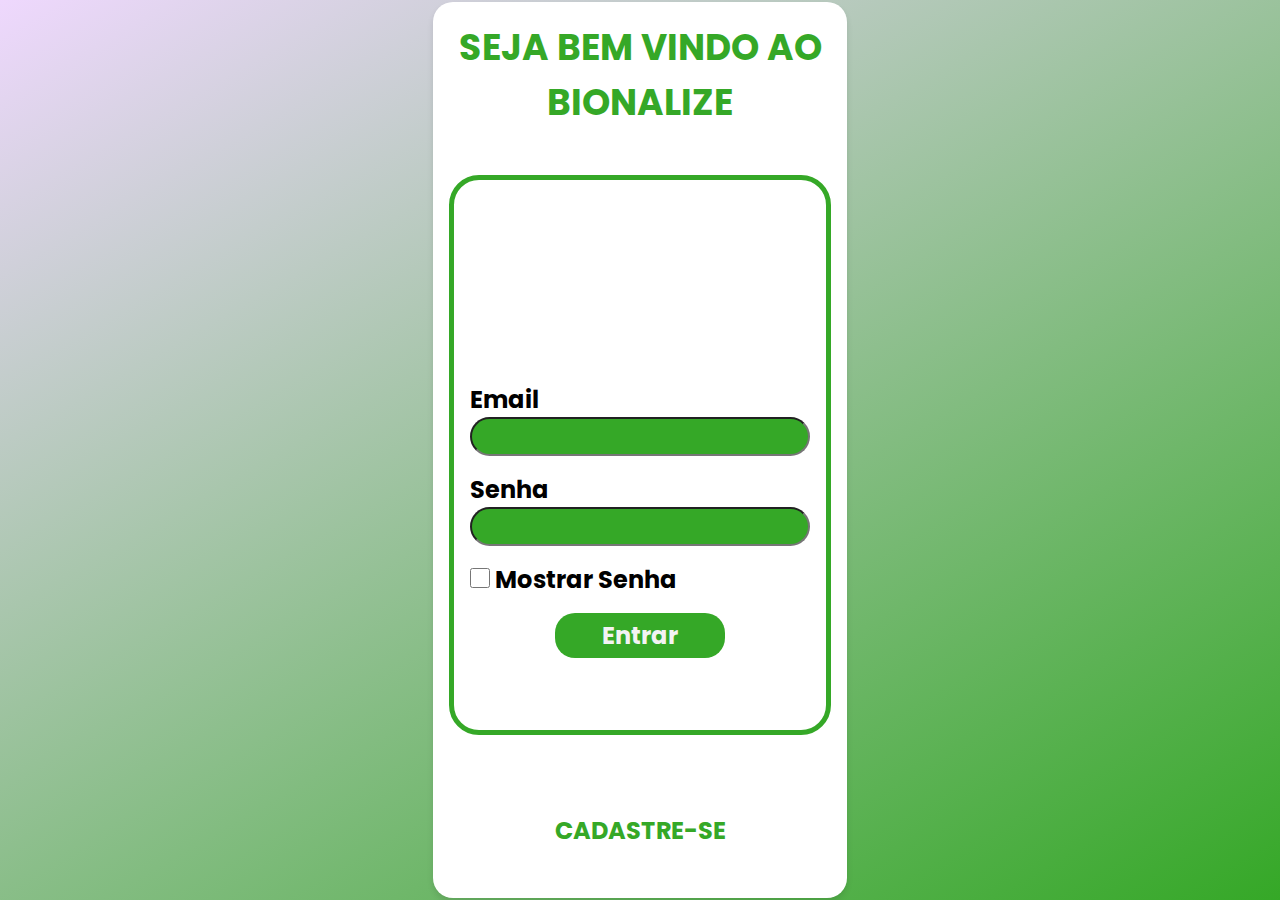
<file: index.html>
<!DOCTYPE html>
<html lang="pt-br">
  <head>
    <meta charset="UTF-8" />
    <meta
      name="viewport"
      content="width=device-width, initial-scale=1.0, maximum-scale=1.0, user-scalable=no"
    />

    <link rel="preconnect" href="https://fonts.googleapis.com" />
    <link rel="preconnect" href="https://fonts.gstatic.com" crossorigin />
    <link
      href="https://fonts.googleapis.com/css2?family=Lora:ital,wght@0,400..700;1,400..700&family=Montserrat:ital,wght@0,100..900;1,100..900&family=Playfair+Display:ital,wght@0,400..900;1,400..900&family=Poppins:ital,wght@0,100;0,200;0,300;0,400;0,500;0,600;0,700;0,800;0,900;1,100;1,200;1,300;1,400;1,500;1,600;1,700;1,800;1,900&display=swap"
      rel="stylesheet"
    />
    <link
      rel="stylesheet"
      href="https://cdnjs.cloudflare.com/ajax/libs/font-awesome/6.6.0/css/all.min.css"
      integrity="sha512-Kc323vGBEqzTmouAECnVceyQqyqdsSiqLQISBL29aUW4U/M7pSPA/gEUZQqv1cwx4OnYxTxve5UMg5GT6L4JJg=="
      crossorigin="anonymous"
      referrerpolicy="no-referrer"
    />
    <link rel="stylesheet" href="./css/style.css" />
    <script src="./javascript/script.js" defer></script>
    <title>Bionalize</title>
  </head>
  <body class="bg">
    <main id="app-container">
      <header class="header_principal">
        <h1 class="title">SEJA BEM VINDO AO BIONALIZE</h1>
      </header>

      <section class="content_principal">
        <div class="login">
          <div class="perfil"><i class="fa fa-user-circle fa-5x"></i></div>
          <div class="forms">
            <div class="input">
              <label for="email" class="title-input">Email</label>
              <div class="input-container">
                <i class="fa fa-envelope icones"></i>
                <input type="email" name="email" class="input-login" id="email" />
              </div>
            </div>
            <div class="input">
              <label for="senha" class="title-input">Senha</label>
              <div class="input-container">
                <i class="fa fa-lock icones"></i>
                <input type="password" name="senha" class="input-login senha" id="senha" />
              </div>
            </div>
            <div class="input">
              <input class="input-caixa caixinha" type="checkbox" id="show-password" />
              <label for="show-password" class="title-input">Mostrar Senha</label>
            </div>
            <button class="btn_login" type="submit">Entrar</button>
          </div>
        </div>
      </section>

      <footer class="footer_principal">
        <a href="./pages/cadastro.html" class="footer-a">CADASTRE-SE</a>
      </footer>
    </main>
  </body>
</html>
</file>
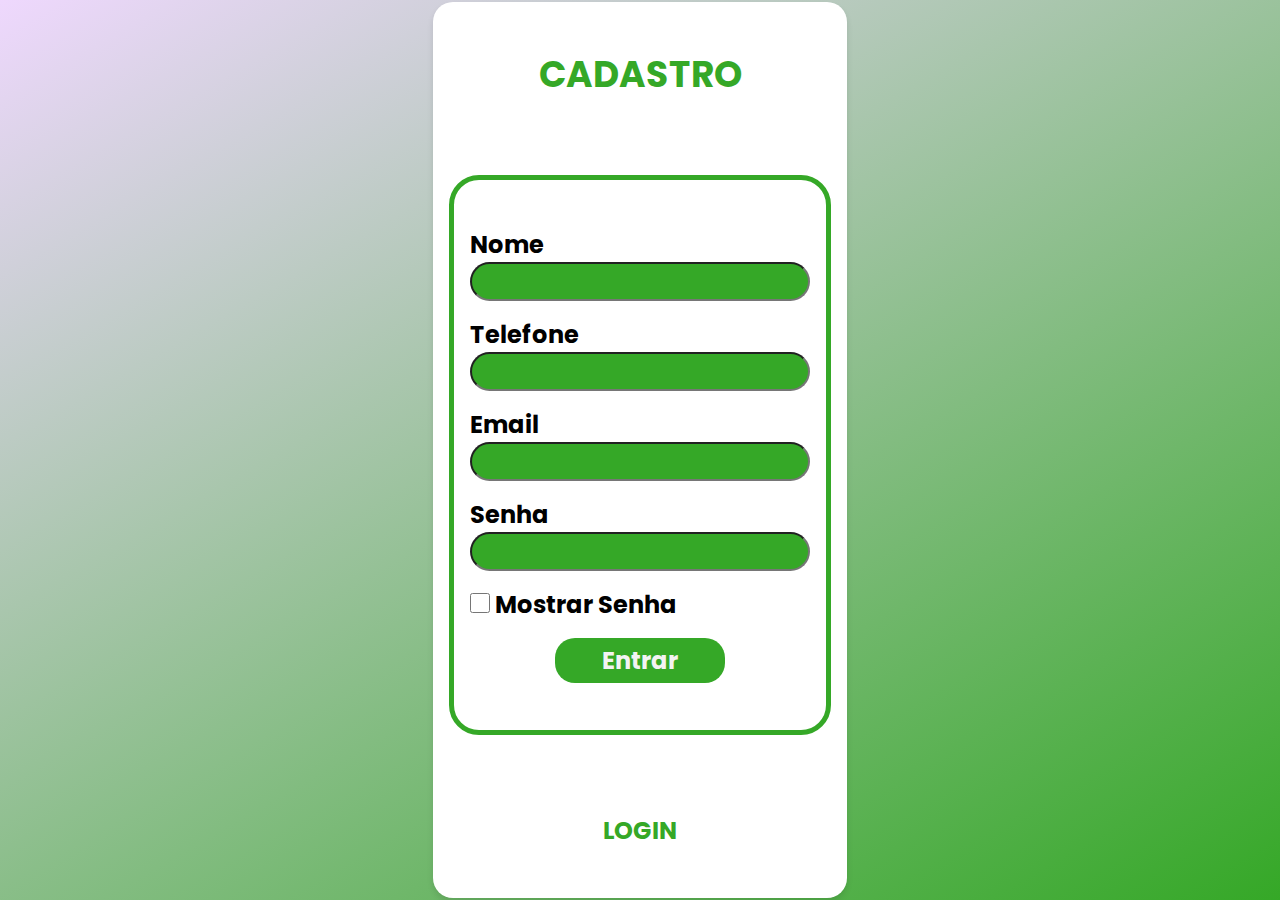
<file: pages/cadastro.html>
<!DOCTYPE html>
<html lang="pt-br">
  <head>
    <meta charset="UTF-8" />
    <meta
      name="viewport"
      content="width=device-width, initial-scale=1.0, maximum-scale=1.0, user-scalable=no"
    />

    <link rel="preconnect" href="https://fonts.googleapis.com" />
    <link rel="preconnect" href="https://fonts.gstatic.com" crossorigin />
    <link
      href="https://fonts.googleapis.com/css2?family=Lora:ital,wght@0,400..700;1,400..700&family=Montserrat:ital,wght@0,100..900;1,100..900&family=Playfair+Display:ital,wght@0,400..900;1,400..900&family=Poppins:ital,wght@0,100;0,200;0,300;0,400;0,500;0,600;0,700;0,800;0,900;1,100;1,200;1,300;1,400;1,500;1,600;1,700;1,800;1,900&display=swap"
      rel="stylesheet"
    />
    <link
      rel="stylesheet"
      href="https://cdnjs.cloudflare.com/ajax/libs/font-awesome/6.6.0/css/all.min.css"
      integrity="sha512-Kc323vGBEqzTmouAECnVceyQqyqdsSiqLQISBL29aUW4U/M7pSPA/gEUZQqv1cwx4OnYxTxve5UMg5GT6L4JJg=="
      crossorigin="anonymous"
      referrerpolicy="no-referrer"
    />
    <link rel="stylesheet" href="../css/style.css" />

    <title>Bionalize</title>
  </head>
  <body class="bg">
    <main id="app-container">
      <header class="header_principal">
        <h1 class="title">CADASTRO</h1>
      </header>

      <section class="content_principal">
        <div class="login">
          <div class="forms">
            <div class="input">
                <label for="nome" class="title-input">Nome</label>
                <div class="input-container">
                  <i class="fa fa-user icones"></i>
                  <input type="text" name="nome" class="input-login" id="nome" />
                </div>
              </div>
              <div class="input">
                <label for="telefone" class="title-input">Telefone</label>
                <div class="input-container">
                  <i class="fa fa-phone icones"></i>
                  <input type="tel" name="telefone" class="input-login" id="telefone" />
                </div>
              </div>
            <div class="input">
              <label for="email" class="title-input">Email</label>
              <div class="input-container">
                <i class="fa fa-envelope icones"></i>
                <input type="email" name="email" class="input-login" id="email" />
              </div>
            </div>
            <div class="input">
              <label for="senha" class="title-input">Senha</label>
              <div class="input-container">
                <i class="fa fa-lock icones"></i>
                <input type="password" name="senha" class="input-login senhaa" id="senha" />
              </div>
            </div>
            <div class="input">
              <input class="input-caixa caixinhaa" type="checkbox" id="show-password" />
              <label for="show-password" class="title-input">Mostrar Senha</label>
            </div>
            <button class="btn_login" type="submit">Entrar</button>
          </div>
        </div>
      </section>

      <footer class="footer_principal">
        <a href="../index.html" class="footer-a">LOGIN</a>
      </footer>
      <script>
        const btn_caixa2 = document.querySelector('.caixinhaa');
        const password2 = document.querySelector('.senhaa');

        btn_caixa2.addEventListener('change', function() {
            if (btn_caixa2.checked) {
                password2.type = 'text';
            } else {
                password2.type = 'password';
            }
        });
        const btn_login = document.querySelector('.btn_login');

btn_login.addEventListener('click', function() {
    window.location.href = 'home.html';
});

    </script>
    </main>
  </body>
</html>
</file>
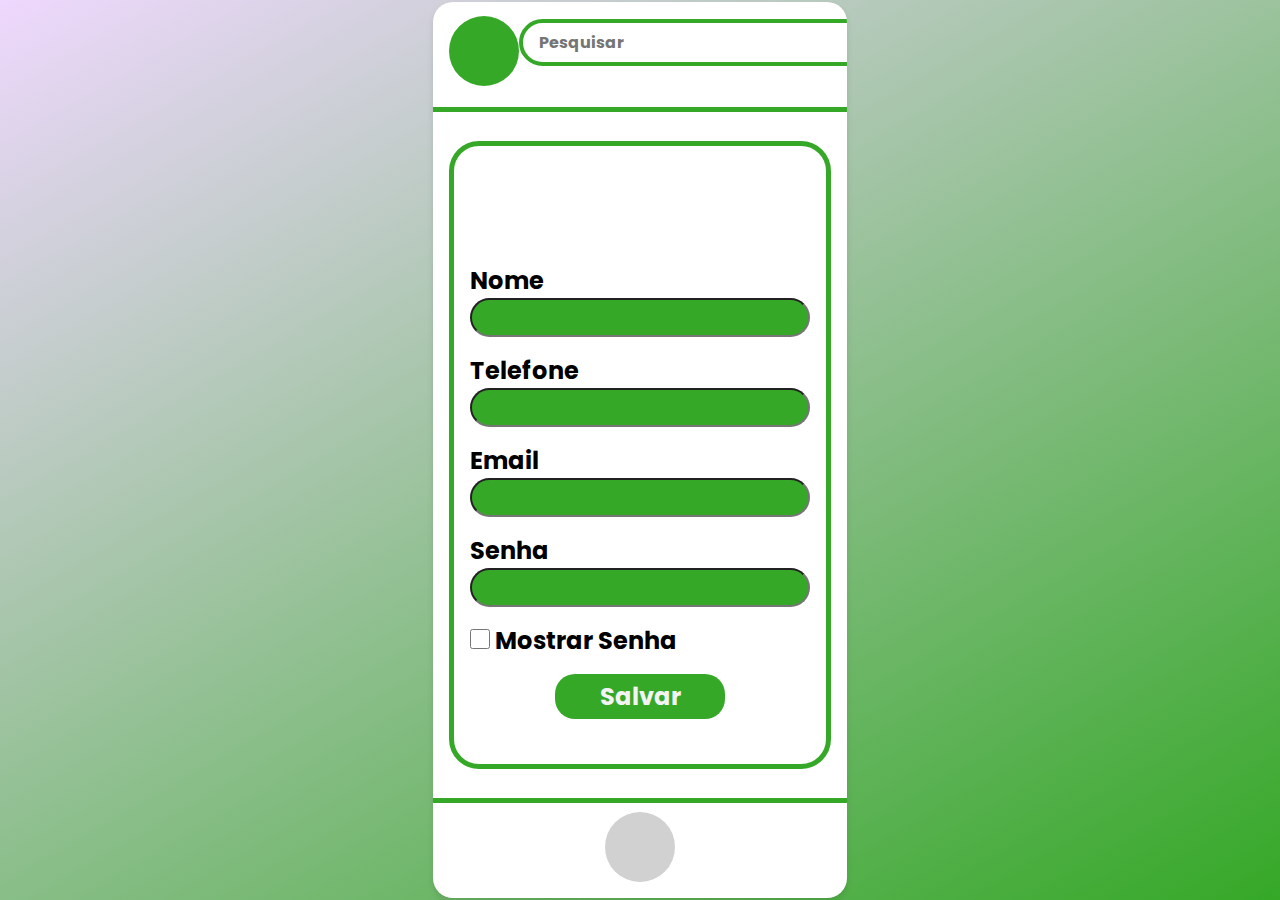
<file: pages/conta.html>
<!DOCTYPE html>
<html lang="pt-br">
  <head>
    <meta charset="UTF-8" />
    <meta
      name="viewport"
      content="width=device-width, initial-scale=1.0, maximum-scale=1.0, user-scalable=no"
    />

    <link rel="preconnect" href="https://fonts.googleapis.com" />
    <link rel="preconnect" href="https://fonts.gstatic.com" crossorigin />
    <link
      href="https://fonts.googleapis.com/css2?family=Lora:ital,wght@0,400..700;1,400..700&family=Montserrat:ital,wght@0,100..900;1,100..900&family=Playfair+Display:ital,wght@0,400..900;1,400..900&family=Poppins:ital,wght@0,100;0,200;0,300;0,400;0,500;0,600;0,700;0,800;0,900;1,100;1,200;1,300;1,400;1,500;1,600;1,700;1,800;1,900&display=swap"
      rel="stylesheet"
    />
    <link
      rel="stylesheet"
      href="https://cdnjs.cloudflare.com/ajax/libs/font-awesome/6.6.0/css/all.min.css"
      integrity="sha512-Kc323vGBEqzTmouAECnVceyQqyqdsSiqLQISBL29aUW4U/M7pSPA/gEUZQqv1cwx4OnYxTxve5UMg5GT6L4JJg=="
      crossorigin="anonymous"
      referrerpolicy="no-referrer"
    />
    <link rel="stylesheet" href="../css/style.css" />
    <link rel="stylesheet" href="../css/conta.css" />
    <script src="../javascript/script.js" defer></script>
    <title>Bionalize</title>
  </head>
  <body class="bg">
    <main id="app-container">
      <header class="header">
        <a class="link_navbar" href="./home.html"><button class="btn_navbar home"><i class="fa-solid fa-house"></i></button></a>
        <div class="pesquisa_content">
          <input type="text" class="pesquisa" placeholder="Pesquisar" />
          <button class="btn_pesquisa"><i class="fa-solid fa-search icon"></i></button>
        </div>
      </header>



      <section class="content_principal">
        <div class="login">
            <div class="perfil"><i class="fa fa-user-circle fa-5x"></i></div>
          <div class="forms">
            <div class="input">
                <label for="nome" class="title-input">Nome</label>
                <div class="input-container">
                  <i class="fa fa-user icones"></i>
                  <input type="text" name="nome" class="input-login" id="nome" />
                </div>
              </div>
              <div class="input">
                <label for="telefone" class="title-input">Telefone</label>
                <div class="input-container">
                  <i class="fa fa-phone icones"></i>
                  <input type="tel" name="telefone" class="input-login" id="telefone" />
                </div>
              </div>
            <div class="input">
              <label for="email" class="title-input">Email</label>
              <div class="input-container">
                <i class="fa fa-envelope icones"></i>
                <input type="email" name="email" class="input-login" id="email" />
              </div>
            </div>
            <div class="input">
              <label for="senha" class="title-input">Senha</label>
              <div class="input-container">
                <i class="fa fa-lock icones"></i>
                <input type="password" name="senha" class="input-login senhaa" id="senha" />
              </div>
            </div>
            <div class="input">
              <input class="input-caixa caixinhaa" type="checkbox" id="show-password" />
              <label for="show-password" class="title-input">Mostrar Senha</label>
            </div>
            <button class="btn_login" type="submit">Salvar</button>
          </div>
        </div>
      </section>
      <script>
        const btn_caixa2 = document.querySelector('.caixinhaa');
        const password2 = document.querySelector('.senhaa');

        btn_caixa2.addEventListener('change', function() {
            if (btn_caixa2.checked) {
                password2.type = 'text';
            } else {
                password2.type = 'password';
            }
        });
        const btn_login = document.querySelector('.btn_login');

btn_login.addEventListener('click', function() {
    window.location.href = 'home.html';
});

    </script>

      <footer class="footer">
        <a class="link_navbar" href="./home.html"><button class="btn_navbar ativo contaa"><i class="fa fa-user-circle"></i></button></a>
      </footer>
    </main>
  </body>
</html>
</file>
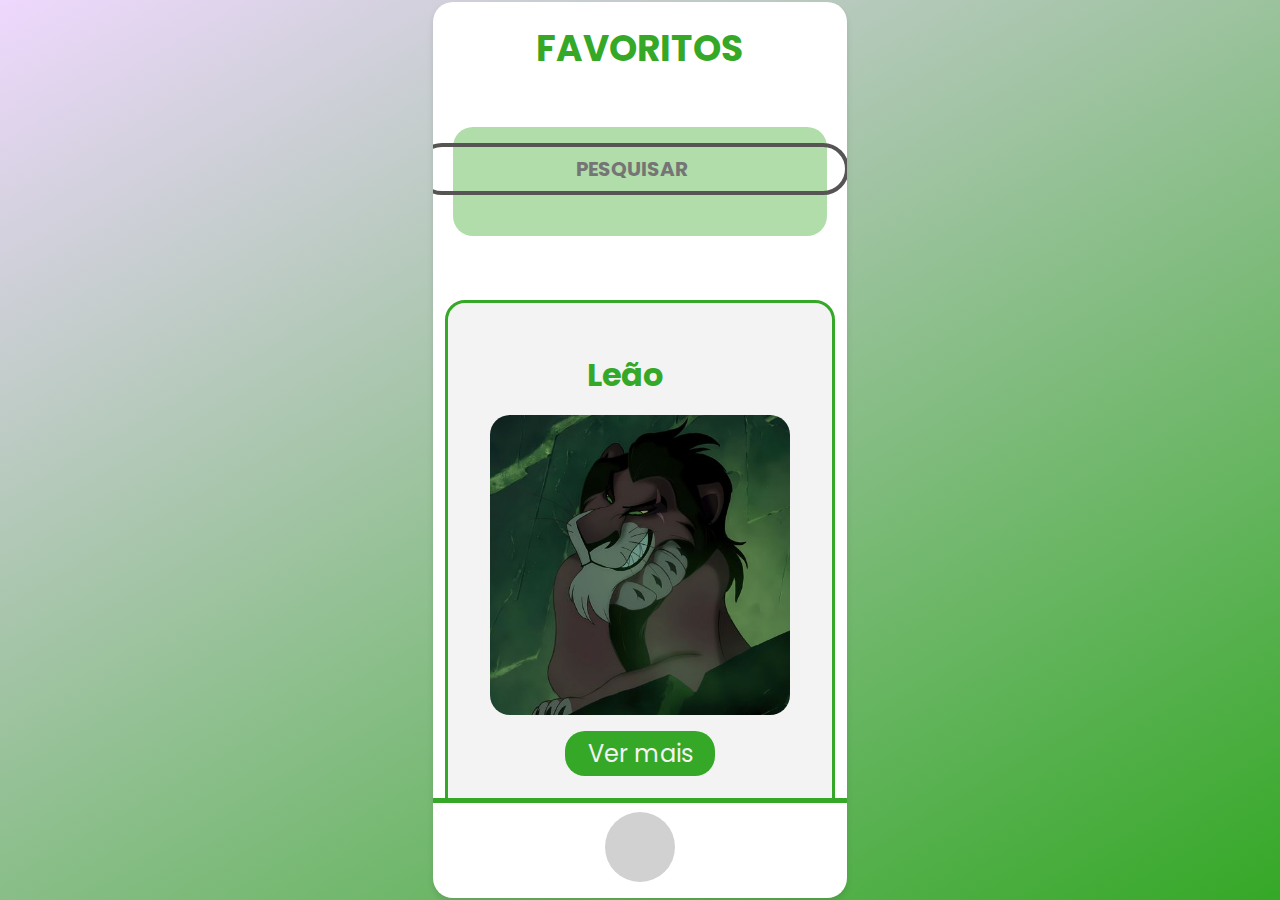
<file: pages/favoritos.html>
<!DOCTYPE html>
<html lang="pt-br">
  <head>
    <meta charset="UTF-8" />
    <meta
      name="viewport"
      content="width=device-width, initial-scale=1.0, maximum-scale=1.0, user-scalable=no"
    />

    <link rel="preconnect" href="https://fonts.googleapis.com" />
    <link rel="preconnect" href="https://fonts.gstatic.com" crossorigin />
    <link
      href="https://fonts.googleapis.com/css2?family=Lora:ital,wght@0,400..700;1,400..700&family=Montserrat:ital,wght@0,100..900;1,100..900&family=Playfair+Display:ital,wght@0,400..900;1,400..900&family=Poppins:ital,wght@0,100;0,200;0,300;0,400;0,500;0,600;0,700;0,800;0,900;1,100;1,200;1,300;1,400;1,500;1,600;1,700;1,800;1,900&display=swap"
      rel="stylesheet"
    />
    <link
      rel="stylesheet"
      href="https://cdnjs.cloudflare.com/ajax/libs/font-awesome/6.6.0/css/all.min.css"
      integrity="sha512-Kc323vGBEqzTmouAECnVceyQqyqdsSiqLQISBL29aUW4U/M7pSPA/gEUZQqv1cwx4OnYxTxve5UMg5GT6L4JJg=="
      crossorigin="anonymous"
      referrerpolicy="no-referrer"
    />
    <link rel="stylesheet" href="../css/style.css" />
    <link rel="stylesheet" href="../css/home.css" />
    <link rel="stylesheet" href="../css/animais.css" />
    <link rel="stylesheet" href="../css/conta.css" />
    <script src="../javascript/script.js" defer></script>
    <script src="../javascript/fav.js" defer></script>
    <title>Bionalize</title>
  </head>
  <body class="bg">
    <main id="app-container">
        <header class="header_principal">
          <h1 class="title">FAVORITOS</h1>
        </header>


      </aside>

      <section class="content">
        <div class="container">
          <div class="publicacoes">
            <div class="first first_animais">
              <div class="input_publicacao">
                <input type="text" class="input animais_pesquisa" placeholder="Pesquisar">
                <button class="btn_publicar btn_animais"><i class="fa-solid fa-search"></i></button>
              </div>
              <div class="icone2">
                <button class="btn_fil"><i class="fa-solid fa-filter"></i></button>
              </div>
            </div>
          </div>

          </div>
      </section>

      <footer class="footer">
        <a class="link_navbar" href="./home.html"><button class="btn_navbar ativo contaa"><i class="fa-solid fa-heart"></i></button></a>
      </footer>
    </main>
  </body>
</html>
</file>
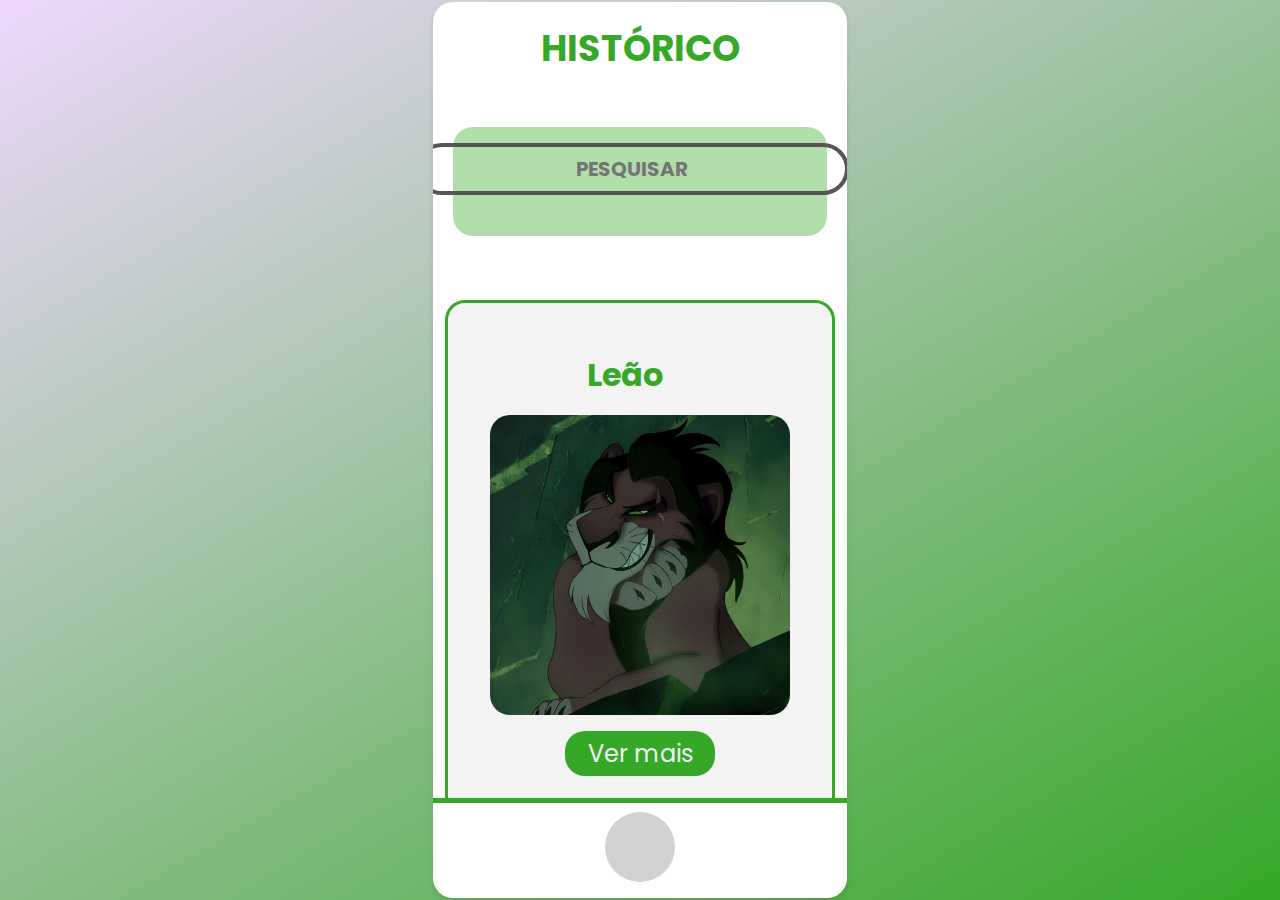
<file: pages/historico.html>
<!DOCTYPE html>
<html lang="pt-br">
  <head>
    <meta charset="UTF-8" />
    <meta
      name="viewport"
      content="width=device-width, initial-scale=1.0, maximum-scale=1.0, user-scalable=no"
    />

    <link rel="preconnect" href="https://fonts.googleapis.com" />
    <link rel="preconnect" href="https://fonts.gstatic.com" crossorigin />
    <link
      href="https://fonts.googleapis.com/css2?family=Lora:ital,wght@0,400..700;1,400..700&family=Montserrat:ital,wght@0,100..900;1,100..900&family=Playfair+Display:ital,wght@0,400..900;1,400..900&family=Poppins:ital,wght@0,100;0,200;0,300;0,400;0,500;0,600;0,700;0,800;0,900;1,100;1,200;1,300;1,400;1,500;1,600;1,700;1,800;1,900&display=swap"
      rel="stylesheet"
    />
    <link
      rel="stylesheet"
      href="https://cdnjs.cloudflare.com/ajax/libs/font-awesome/6.6.0/css/all.min.css"
      integrity="sha512-Kc323vGBEqzTmouAECnVceyQqyqdsSiqLQISBL29aUW4U/M7pSPA/gEUZQqv1cwx4OnYxTxve5UMg5GT6L4JJg=="
      crossorigin="anonymous"
      referrerpolicy="no-referrer"
    />
    <link rel="stylesheet" href="../css/style.css" />
    <link rel="stylesheet" href="../css/home.css" />
    <link rel="stylesheet" href="../css/animais.css" />
    <link rel="stylesheet" href="../css/conta.css" />
    <script src="../javascript/script.js" defer></script>
    <script src="../javascript/hist.js" defer></script>
    <title>Bionalize</title>
  </head>
  <body class="bg">
    <main id="app-container">
            <header class="header_principal">
              <h1 class="title">HISTÓRICO</h1>
            </header>

      <section class="content">
        <div class="container">
          <div class="publicacoes">
            <div class="first first_animais">
              <div class="input_publicacao">
                <input type="text" class="input animais_pesquisa" placeholder="Pesquisar">
                <button class="btn_publicar btn_animais"><i class="fa-solid fa-search"></i></button>
              </div>
              <div class="icone2">
                <button class="btn_fil"><i class="fa-solid fa-filter"></i></button>
              </div>
            </div>
          </div>
          </div>
      </section>
      <footer class="footer">
        <a class="link_navbar" href="./home.html"><button class="btn_navbar ativo contaa"><i class="fa-solid fa-clock"></i></button></a>
      </footer>
    </main>
  </body>
</html>
</file>
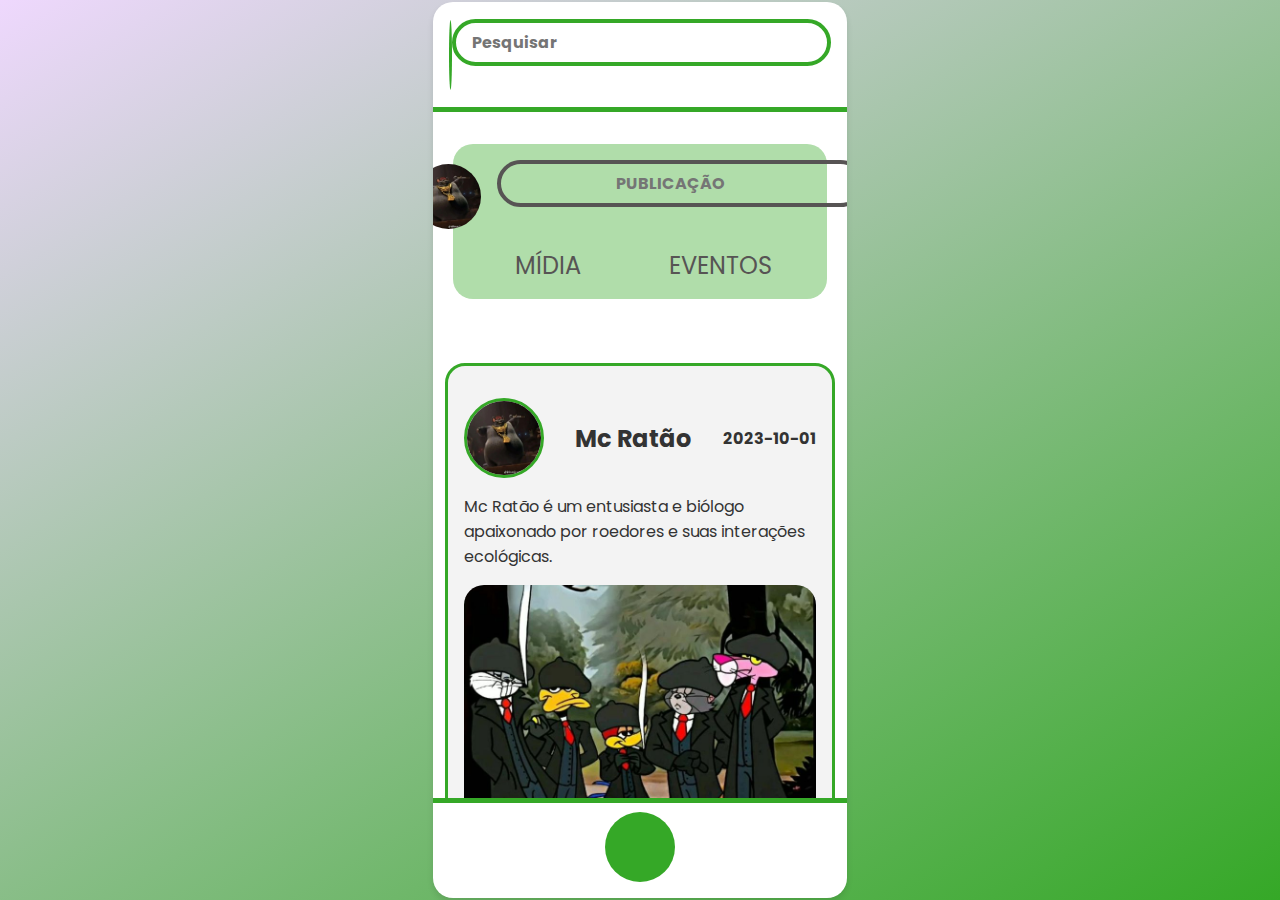
<file: pages/home.html>
<!DOCTYPE html>
<html lang="pt-br">
  <head>
    <meta charset="UTF-8" />
    <meta
      name="viewport"
      content="width=device-width, initial-scale=1.0, maximum-scale=1.0, user-scalable=no"
    />

    <link rel="preconnect" href="https://fonts.googleapis.com" />
    <link rel="preconnect" href="https://fonts.gstatic.com" crossorigin />
    <link
      href="https://fonts.googleapis.com/css2?family=Lora:ital,wght@0,400..700;1,400..700&family=Montserrat:ital,wght@0,100..900;1,100..900&family=Playfair+Display:ital,wght@0,400..900;1,400..900&family=Poppins:ital,wght@0,100;0,200;0,300;0,400;0,500;0,600;0,700;0,800;0,900;1,100;1,200;1,300;1,400;1,500;1,600;1,700;1,800;1,900&display=swap"
      rel="stylesheet"
    />
    <link
      rel="stylesheet"
      href="https://cdnjs.cloudflare.com/ajax/libs/font-awesome/6.6.0/css/all.min.css"
      integrity="sha512-Kc323vGBEqzTmouAECnVceyQqyqdsSiqLQISBL29aUW4U/M7pSPA/gEUZQqv1cwx4OnYxTxve5UMg5GT6L4JJg=="
      crossorigin="anonymous"
      referrerpolicy="no-referrer"
    />
    <link rel="stylesheet" href="../css/style.css" />
    <link rel="stylesheet" href="../css/home.css" />
    <script src="../javascript/script.js" defer></script>
    <script src="../javascript/home.js" defer></script>
    <title>Bionalize</title>
  </head>
  <body class="bg">
    <main id="app-container">
      <header class="header">
        <button class="btn_navbar recolhe home"><i class="fa-solid fa-bars"></i></button>
        <div class="pesquisa_content">
          <input type="text" class="pesquisa" placeholder="Pesquisar" />
          <button class="btn_pesquisa"><i class="fa-solid fa-search icon"></i></button>
        </div>
      </header>

      <aside class="menu">
        <div class="recolher">
          <button class="btn_recolher recolhe"><i class="fa-solid fa-bars"></i></button>
        </div>
        <nav class="nav">
          <a class="link_navbar" href="./conta.html"><button class="btn_navbar"><i class="fa-solid fa-user"></i> Perfil</button></a>
          <a class="link_navbar" href="./historico.html"><button class="btn_navbar"><i class="fa-solid fa-clock"></i> Histórico</button></a>
          <a class="link_navbar" href="./favoritos.html"><button class="btn_navbar"><i class="fa-solid fa-heart"></i> Favoritos</button></a>
          <a class="link_navbar" href="../index.html"><button class="btn_navbar"><i class="fa-solid fa-person-running"></i> Sair</button></a>
        </nav>
      </aside>

      <section class="content">
        <div class="container">

          <div class="publicacoes">
            
            <div class="first">
              <img class="publicacao-img" src="../pictures/mister.jpg" alt="hamster">
              <div class="input_publicacao">
                <input type="text" class="input" placeholder="Publicação">
                <button class="btn_publicar"><i class="fa-solid fa-paper-plane"></i></button>
              </div>
            </div>

            <div class="second">
            <button class="btn_second"><i class="fa-solid fa-photo-video"></i><p>Mídia</p></button>
            <button class="btn_second"><i class="fa-solid fa-calendar"></i><p>Eventos</p></button>
            </div>
             
          </div>
          
        </div>
      </section>

      <footer class="footer">
        <a class="link_navbar" href="./animais.html"><button class="btn_navbar"><i class="fa-solid fa-paw"></i></button></a>
        <a class="link_navbar" href="./home.html"><button class="btn_navbar home"><i class="fa-solid fa-house"></i></button></a>
        <a class="link_navbar" href="./scaner.html"><button class="btn_navbar"><i class="fa-solid fa-camera"></i></button></a>
      </footer>
    </main>
  </body>
</html>
</file>
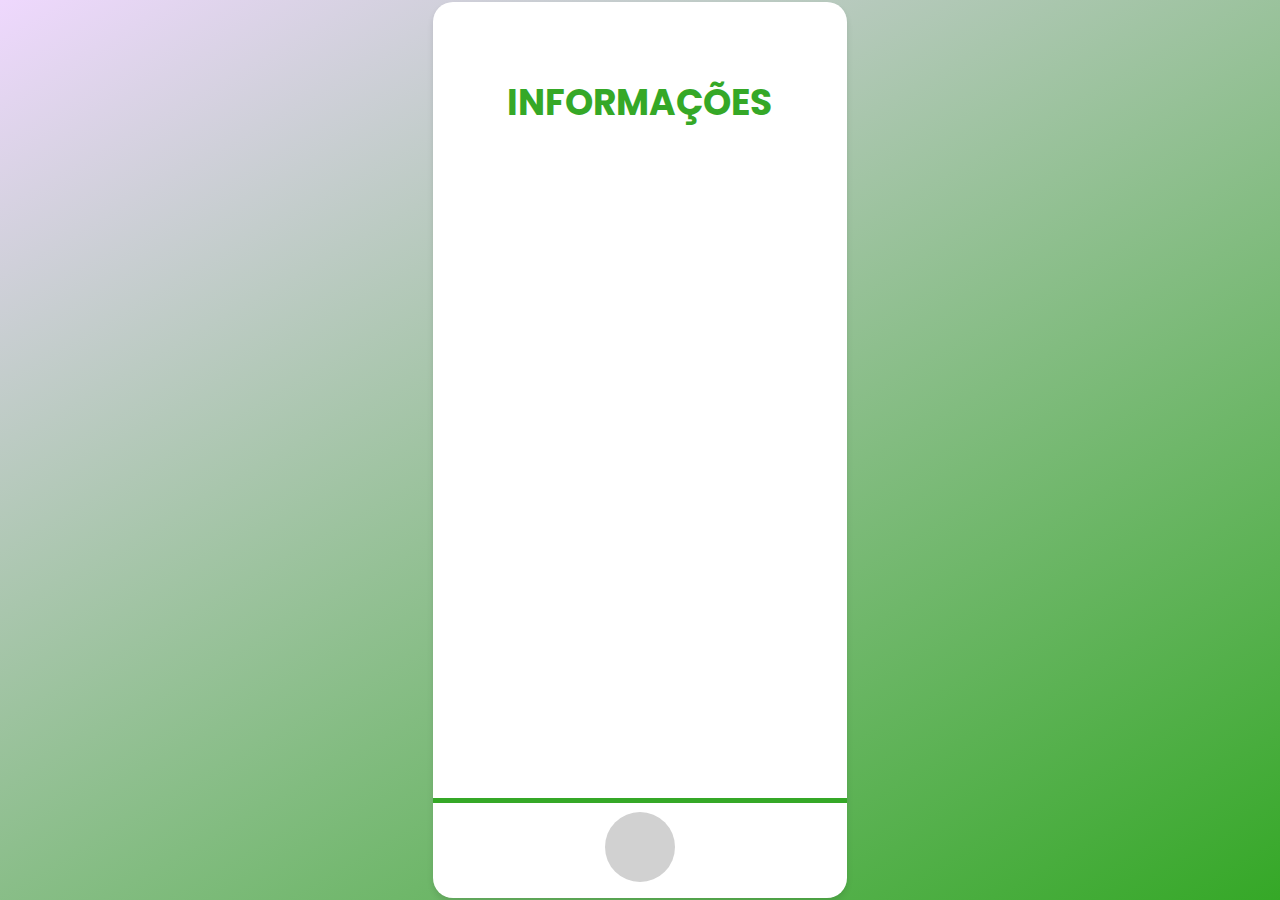
<file: pages/info.html>
<!DOCTYPE html>
<html lang="pt-br">
  <head>
    <meta charset="UTF-8" />
    <meta
      name="viewport"
      content="width=device-width, initial-scale=1.0, maximum-scale=1.0, user-scalable=no"
    />

    <link rel="preconnect" href="https://fonts.googleapis.com" />
    <link rel="preconnect" href="https://fonts.gstatic.com" crossorigin />
    <link
      href="https://fonts.googleapis.com/css2?family=Lora:ital,wght@0,400..700;1,400..700&family=Montserrat:ital,wght@0,100..900;1,100..900&family=Playfair+Display:ital,wght@0,400..900;1,400..900&family=Poppins:ital,wght@0,100;0,200;0,300;0,400;0,500;0,600;0,700;0,800;0,900;1,100;1,200;1,300;1,400;1,500;1,600;1,700;1,800;1,900&display=swap"
      rel="stylesheet"
    />
    <link
      rel="stylesheet"
      href="https://cdnjs.cloudflare.com/ajax/libs/font-awesome/6.6.0/css/all.min.css"
      integrity="sha512-Kc323vGBEqzTmouAECnVceyQqyqdsSiqLQISBL29aUW4U/M7pSPA/gEUZQqv1cwx4OnYxTxve5UMg5GT6L4JJg=="
      crossorigin="anonymous"
      referrerpolicy="no-referrer"
    />
    <link rel="stylesheet" href="../css/style.css" />
    <link rel="stylesheet" href="../css/scaner.css" />
    <link rel="stylesheet" href="../css/home.css" />
    <link rel="stylesheet" href="../css/conta.css" />
    <script src="../javascript/info.js" defer></script>
    <title>Bionalize</title>
  </head>
  <body class="bg">
    <main id="app-container">
      <header class="header_principal">
        <h1 class="title">INFORMAÇÕES</h1>
      </header>

      <section class="content">
        <div class="container">
         

         
        </div>
      </section>

      <footer class="footer">
        <a class="link_navbar" href="./home.html"><button class="btn_navbar ativo contaa"><i class="fa-solid fa-info-circle"></i></button></a>
      </footer>

    
    </main>
  </body>
</html>
</file>
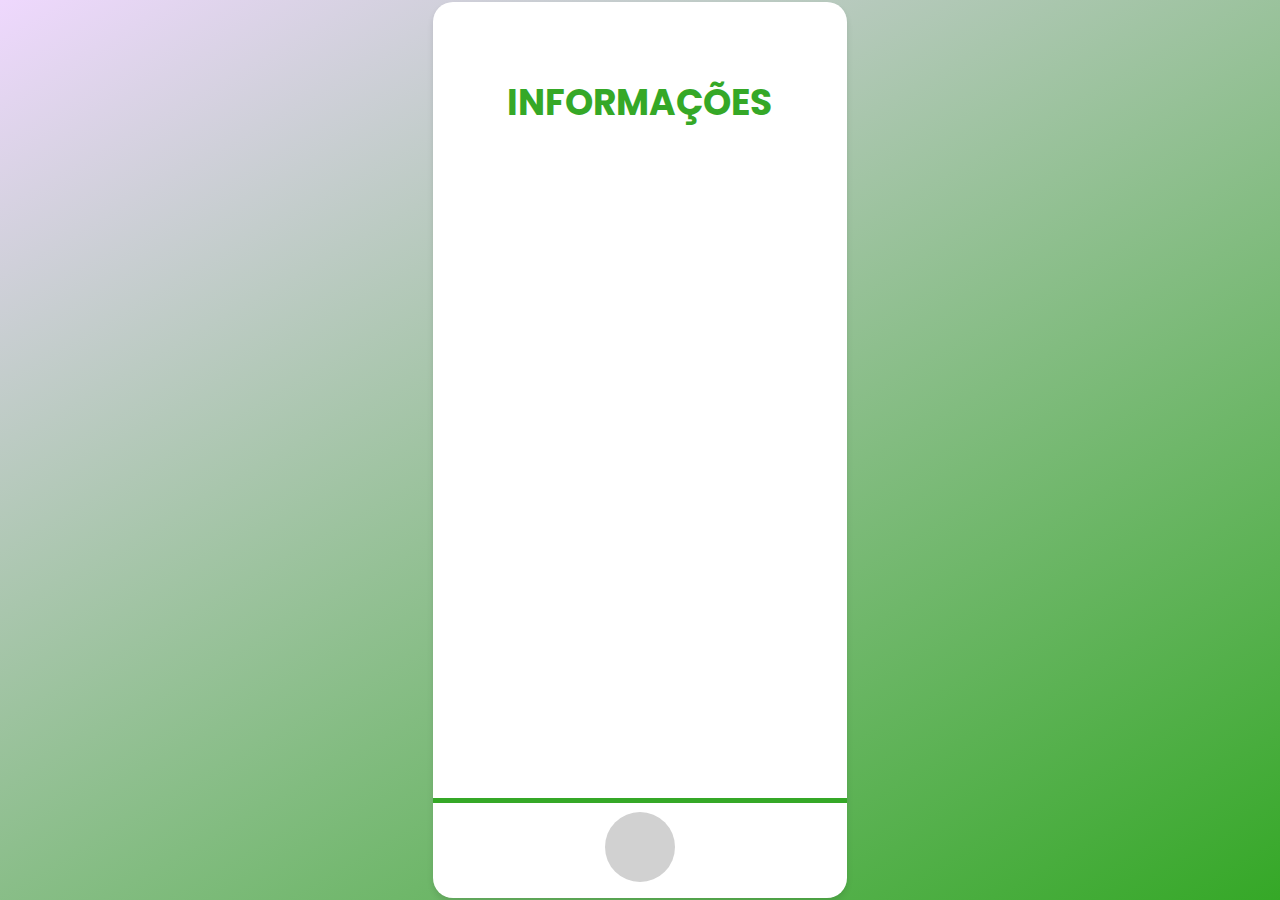
<file: pages/info2.html>
<!DOCTYPE html>
<html lang="pt-br">
  <head>
    <meta charset="UTF-8" />
    <meta
      name="viewport"
      content="width=device-width, initial-scale=1.0, maximum-scale=1.0, user-scalable=no"
    />

    <link rel="preconnect" href="https://fonts.googleapis.com" />
    <link rel="preconnect" href="https://fonts.gstatic.com" crossorigin />
    <link
      href="https://fonts.googleapis.com/css2?family=Lora:ital,wght@0,400..700;1,400..700&family=Montserrat:ital,wght@0,100..900;1,100..900&family=Playfair+Display:ital,wght@0,400..900;1,400..900&family=Poppins:ital,wght@0,100;0,200;0,300;0,400;0,500;0,600;0,700;0,800;0,900;1,100;1,200;1,300;1,400;1,500;1,600;1,700;1,800;1,900&display=swap"
      rel="stylesheet"
    />
    <link
      rel="stylesheet"
      href="https://cdnjs.cloudflare.com/ajax/libs/font-awesome/6.6.0/css/all.min.css"
      integrity="sha512-Kc323vGBEqzTmouAECnVceyQqyqdsSiqLQISBL29aUW4U/M7pSPA/gEUZQqv1cwx4OnYxTxve5UMg5GT6L4JJg=="
      crossorigin="anonymous"
      referrerpolicy="no-referrer"
    />
    <link rel="stylesheet" href="../css/style.css" />
    <link rel="stylesheet" href="../css/scaner.css" />
    <link rel="stylesheet" href="../css/home.css" />
    <link rel="stylesheet" href="../css/conta.css" />
    <script src="../javascript/info2.js" defer></script>
    <title>Bionalize</title>
  </head>
  <body class="bg">
    <main id="app-container">
      <header class="header_principal">
        <h1 class="title">INFORMAÇÕES</h1>
      </header>

      <section class="content">
        <div class="container">
         

         
        </div>
      </section>

      <footer class="footer">
        <a class="link_navbar" href="./home.html"><button class="btn_navbar ativo contaa"><i class="fa-solid fa-info-circle"></i></button></a>
      </footer>

    
    </main>
  </body>
</html>
</file>
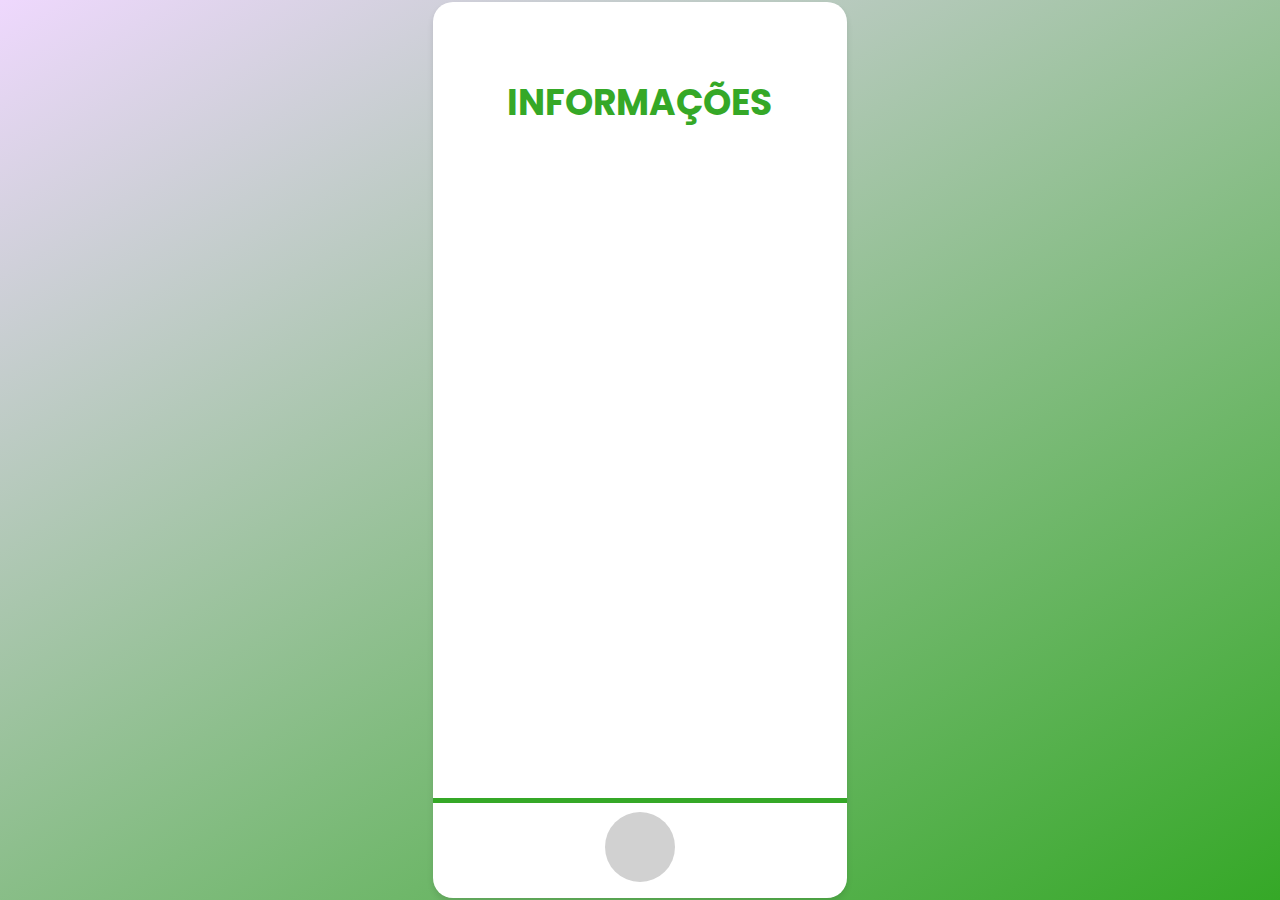
<file: pages/info3.html>
<!DOCTYPE html>
<html lang="pt-br">
  <head>
    <meta charset="UTF-8" />
    <meta
      name="viewport"
      content="width=device-width, initial-scale=1.0, maximum-scale=1.0, user-scalable=no"
    />

    <link rel="preconnect" href="https://fonts.googleapis.com" />
    <link rel="preconnect" href="https://fonts.gstatic.com" crossorigin />
    <link
      href="https://fonts.googleapis.com/css2?family=Lora:ital,wght@0,400..700;1,400..700&family=Montserrat:ital,wght@0,100..900;1,100..900&family=Playfair+Display:ital,wght@0,400..900;1,400..900&family=Poppins:ital,wght@0,100;0,200;0,300;0,400;0,500;0,600;0,700;0,800;0,900;1,100;1,200;1,300;1,400;1,500;1,600;1,700;1,800;1,900&display=swap"
      rel="stylesheet"
    />
    <link
      rel="stylesheet"
      href="https://cdnjs.cloudflare.com/ajax/libs/font-awesome/6.6.0/css/all.min.css"
      integrity="sha512-Kc323vGBEqzTmouAECnVceyQqyqdsSiqLQISBL29aUW4U/M7pSPA/gEUZQqv1cwx4OnYxTxve5UMg5GT6L4JJg=="
      crossorigin="anonymous"
      referrerpolicy="no-referrer"
    />
    <link rel="stylesheet" href="../css/style.css" />
    <link rel="stylesheet" href="../css/scaner.css" />
    <link rel="stylesheet" href="../css/home.css" />
    <link rel="stylesheet" href="../css/conta.css" />
    <script src="../javascript/info3.js" defer></script>
    <title>Bionalize</title>
  </head>
  <body class="bg">
    <main id="app-container">
      <header class="header_principal">
        <h1 class="title">INFORMAÇÕES</h1>
      </header>

      <section class="content">
        <div class="container">
         

         
        </div>
      </section>

      <footer class="footer">
        <a class="link_navbar" href="./home.html"><button class="btn_navbar ativo contaa"><i class="fa-solid fa-info-circle"></i></button></a>
      </footer>

    
    </main>
  </body>
</html>
</file>
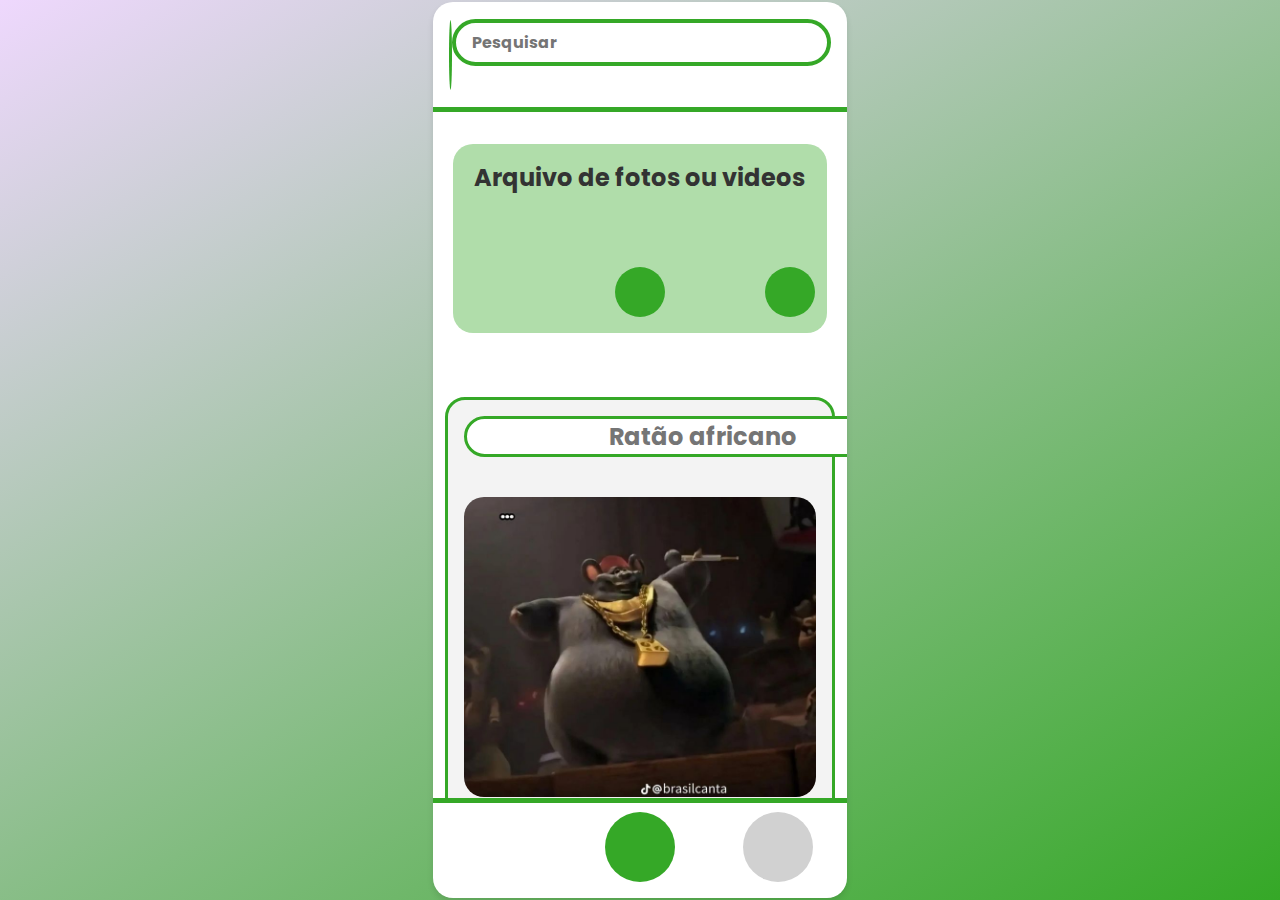
<file: pages/scaner.html>
<!DOCTYPE html>
<html lang="pt-br">
  <head>
    <meta charset="UTF-8" />
    <meta
      name="viewport"
      content="width=device-width, initial-scale=1.0, maximum-scale=1.0, user-scalable=no"
    />

    <link rel="preconnect" href="https://fonts.googleapis.com" />
    <link rel="preconnect" href="https://fonts.gstatic.com" crossorigin />
    <link
      href="https://fonts.googleapis.com/css2?family=Lora:ital,wght@0,400..700;1,400..700&family=Montserrat:ital,wght@0,100..900;1,100..900&family=Playfair+Display:ital,wght@0,400..900;1,400..900&family=Poppins:ital,wght@0,100;0,200;0,300;0,400;0,500;0,600;0,700;0,800;0,900;1,100;1,200;1,300;1,400;1,500;1,600;1,700;1,800;1,900&display=swap"
      rel="stylesheet"
    />
    <link
      rel="stylesheet"
      href="https://cdnjs.cloudflare.com/ajax/libs/font-awesome/6.6.0/css/all.min.css"
      integrity="sha512-Kc323vGBEqzTmouAECnVceyQqyqdsSiqLQISBL29aUW4U/M7pSPA/gEUZQqv1cwx4OnYxTxve5UMg5GT6L4JJg=="
      crossorigin="anonymous"
      referrerpolicy="no-referrer"
    />
    <link rel="stylesheet" href="../css/style.css" />
    <link rel="stylesheet" href="../css/home.css" />
    <link rel="stylesheet" href="../css/scaner.css" />
    <script src="../javascript/script.js" defer></script>
    <title>Bionalize</title>
  </head>
  <body class="bg">
    <main id="app-container">
      <header class="header">
        <button class="btn_navbar recolhe home">
          <i class="fa-solid fa-bars"></i>
        </button>
        <div class="pesquisa_content">
          <input type="text" class="pesquisa" placeholder="Pesquisar" />
          <button class="btn_pesquisa">
            <i class="fa-solid fa-search icon"></i>
          </button>
        </div>
      </header>

      <aside class="menu">
        <div class="recolher">
          <button class="btn_recolher recolhe">
            <i class="fa-solid fa-bars"></i>
          </button>
        </div>
        <nav class="nav">
          <a class="link_navbar" href="./conta.html"
            ><button class="btn_navbar">
              <i class="fa-solid fa-user"></i> Perfil
            </button></a
          >
          <a class="link_navbar" href="./historico.html"
            ><button class="btn_navbar">
              <i class="fa-solid fa-clock"></i> Histórico
            </button></a
          >
          <a class="link_navbar" href="./favoritos.html"
            ><button class="btn_navbar">
              <i class="fa-solid fa-heart"></i> Favoritos
            </button></a
          >
          <a class="link_navbar" href="../index.html"
            ><button class="btn_navbar">
              <i class="fa-solid fa-person-running"></i> Sair
            </button></a
          >
        </nav>
      </aside>

      <section class="content">
        <div class="container">
          <div class="publicacoes">
              <h1 class="acaner_title">Arquivo de fotos ou videos</h1>
              <div class="icones_scaner">
              
                <button
                  class="btn_scaner file"
                  onclick="document.getElementById('fileInput').click();"
                >
                  <i class="fa-solid fa-plus"></i>
                </button>

                <input type="file" id="fileInput" style="display: none" />
                <button class="btn_scaner camera">
                  <i class="fa-solid fa-camera"></i>
                </button>

              </div>
          </div>

          <div class="card">
                <input
                  type="text"
                  class="header-title rato-title"
                  placeholder="Ratão africano"
                />
              
              <div class="card_body">
                <img class="body-img" src="../pictures/mister.jpg" alt="" />
                <p class="body-description">
                  <h1 class="detalhamentos">DETALHAMENTOS</h1>
                  <span class="detalhes"
                    ><i class="fa-solid fa-map-marker-alt mapa"></i>Africa do Sul</span
                  >
                  <span class="detalhes"><i class="fa-solid fa-calendar data"></i>12/12/2021</span>
                </p>

                <p class="body-detalhamentos">
                  O ratão africano é um roedor de grande porte encontrado
                  principalmente na África Subsaariana. Conhecido por sua habilidade
                  em detectar minas terrestres e tuberculose, este animal possui um
                  olfato extremamente apurado. Além disso, é um excelente escalador
                  e possui hábitos noturnos.
                </p>
              </div>

              <div class="card_footer">
                <button class="btn_footer">Procurar</button>
              </div>

          </div>
        </div>
      </section>

      <footer class="footer">
        <a class="link_navbar" href="./animais.html"
          ><button class="btn_navbar"><i class="fa-solid fa-paw"></i></button
        ></a>
        <a class="link_navbar" href="./home.html"
          ><button class="btn_navbar home">
            <i class="fa-solid fa-house"></i></button
        ></a>
        <a class="link_navbar" href="./scaner.html"
          ><button class="btn_navbar ativo">
            <i class="fa-solid fa-camera"></i></button
        ></a>
      </footer>
    </main>
  </body>
</html>
</file>
<file: css/style.css>
:root{
    --primaria : #35A827;
    --cor: #f3f3f3;
    --secundaria:rgb(121, 216, 109);
    --ativo: #D1D1D1;
    --input:#B0DDAA;
    --fundo:rgb(87, 84, 84);
    --preto: #000;
}

*,
*::before,
*::after {
    box-sizing: border-box;
}

* {
    margin: 0;
    padding: 0;
    font: inherit;
}

body {
    min-height: 100dvh;
    background-color: var(--fundo);
    color: var(--cor);
    font-family: "Poppins", sans-serif;
}

img,
picture,
video,
canvas,
svg {
    display: block;
    max-width: 100%;
}


.bg{
    background: linear-gradient(150deg, rgba(172, 60, 246, 0.2), var(--primaria));
}


body {
    margin: 0;
    padding: 0;
    background-color: #f0f0f0;
    display: flex;
    justify-content: center;
    align-items: center;
    height: 100dvh;

  }
  
 
  #app-container {
    width: 100%;
    max-width: 414px; 
    max-height: 896px; 
    height: 100%;
    background-color: white;
    border-radius: 20px; 
    box-shadow: 0 4px 6px rgba(0, 0, 0, 0.1); 
    overflow: hidden;
    display: flex;
    flex-direction: column;
    position: relative;
  }
  
  
  .header {
    flex: 0 0 auto;
    height: 110px;
    color: white;
    font-weight: bold;
    display: flex;
    justify-content: space-between;
    align-items: center;
    flex-direction: row;
    padding-inline: 1rem;
    border-bottom: 5px solid var(--primaria);   
  }
  
  
  .content {
    flex: 1 1 auto;
    overflow-y: auto; 
    font-size: 16px;
    color: #333;
    display: flex;
    flex-direction: column;
    scrollbar-width: none; /* For Firefox */
    -ms-overflow-style: none;  /* For Internet Explorer and Edge */

    &::-webkit-scrollbar {
        display: none; /* For Chrome, Safari, and Opera */
    }
  }
  

  .footer {
    height: 100px;
    border-top: 5px solid var(--primaria);
    display: flex;
    justify-content: space-around;
    align-items: center;
    flex: 0 0 auto;
  }
  
.btn_navbar{
    background-color: transparent;
    height: 70px;
    width: 70px;
    border: none;
    border-radius: 50%;
    cursor: pointer;
    font-size: 2.25rem;
    font-weight: bold;
    color: var(--primaria);
}

.btn_navbar.home{
    background-color: var(--primaria);
    color: var(--cor);
}

.btn_navbar.ativo{
    background-color: var(--ativo);
}

.btn_navbar:hover{
    background-color: var(--primaria);
    color: var(--cor);
}

.link_navbar{
    text-decoration: none;
    color: var(--cor);
}

.pesquisa{
    border: 4px solid var(--primaria);
    border-radius: 30px;
    padding-inline: 1rem;
    padding-right: 2.5rem; 
    padding-block: 7px;
}

.pesquisa:focus {
    outline: none;
    border: 4px solid var(--primaria);
}

.btn_pesquisa{
    background:transparent;
    border: none;
    margin-left: -40px;
    color: var(--primaria);
}

.icon{
    font-size: 1.5rem;
}   
/* daqui para baixo é a sadbar*/
.menu{
    display: flex;
    flex-direction: column;
    align-items: center;
    background-color: var(--secundaria);
    position: absolute;
    height: 100dvh;
    width: 100%;
    transform: translateX(-100%);
    transition: transform 0.3s ease;
}

.nav{
    display: flex;
    flex-direction: column;
    justify-content: space-around;
    height: 100%;
    width: 100%;
}

.nav a{
    margin-inline: auto;
    background-color: var(--primaria);
    border-radius: 30px;
}

.nav button{
    display: flex;
    align-items: center;
    padding: 10px 20px;
    width: 100%;
    gap: 1rem;
    background-color: transparent;
    border: none;
    color: var(--cor);

}

.recolher{
    width:100%;
    display: flex;
    justify-content: start;
    padding: 1rem;
}

.btn_recolher{
    background-color: var(--primaria);
    color: var(--cor);
    height: 70px;
    width: 70px;
    border: none;
    border-radius: 50%;
    cursor: pointer;
    font-size: 2.25rem;
    font-weight: bold;
}

.menu-active{
    transform: translateX(0);
}

@media (max-width: 430px){
    #app-container{
        white: 100%;
        height: 100%;
    }
}


.header_principal{
    display: flex;
    width: 100%;
    justify-content: center;
    align-items: center;
    text-align: center;
    padding: 1rem;
    height: 200px;
    color: var(--primaria);
    font-weight: bold;
    font-size: 2.25rem;
}
/* login */

.content_principal{
    display: flex;
    flex-direction: column;
    justify-content: center;
    align-items: center;
    padding: 1rem;
    height: 100%;
    color: var(--cor);
    font-weight: bold;
    font-size: 1.5rem;
}


.footer_principal{
    display: flex;
    justify-content: center;
    align-items: center;
    height: 200px;
}

.footer-a{
    text-decoration: none;
    color: var(--primaria);
    font-weight: bold;
    font-size: 1.5rem;
}

.login{
    display: flex;
    flex-direction: column;
    gap: 1rem;
    width: 100%;
    min-height: 96%;
    padding: 1rem;
    border-radius: 30px;
    border: 5px solid var(--primaria);
    justify-content: space-around;
}

.perfil{
    width: 100%;
    display: flex;
    align-items: center;
    justify-content: center;
    color: var(--preto);
}


.title-input{
    font-size: 1.5rem;
    color: var(--preto);
    width: 100%;
}


.icones {
    font-size: 1.5rem;
    color: black;
    position: absolute;
    left: 10px;
    top: 50%;
    transform: translateY(-50%);
}

.input-container {
    position: relative;
    width: 100%;
}

.input-login {
    width: 100%;
    padding-left: 40px; /* Espaço para o ícone */
    background-color: var(--primaria);
    border-radius: 20px;
    font-size: 1.5rem;
    color: var(--cor);
    outline: none;
    margin-inline: auto;
}

.forms{
    display: flex;
    flex-direction: column;
    gap: 1rem;
    width: 100%;
}  

.input-caixa{
    width: 20px;
    height: 20px;
}

.btn_login{
    background-color: var(--primaria);
    color: var(--cor);
    border: none;
    border-radius: 20px;
    padding: 5px;
    font-size: 1.5rem;
    cursor: pointer;
    width: 50%;
    margin-inline: auto;
}
</file>
<file: css/conta.css>
.contaa{
    font-size: 3.25rem;
}


.nome_cienci {
    color: #4A90E2; /* A calm blue for scientific names */
}

.caveira {
    color: #D0021B; /* A red color indicating danger or critical status */
}

.alimento {
    color: #7ED321; /* A green color representing food and nature */
}

.vida {
    color: #F5A623; /* An orange color indicating life expectancy */
}

.dimorfismo {
    color: #BD10E0; /* A purple color representing diversity */
}

.populacao {
    color: #50E3C2; /* A teal color representing population data */
}
</file>
<file: css/home.css>
.container{
    display: flex;
    align-items: center;
    flex-direction: column;
    width: 94%;
    margin-inline: auto;
}

.card{
    background-color: var(--cor);
    border-radius: 20px;
    border: 3px solid var(--primaria);
    padding: 1rem;
    margin-block: 2rem;
    width: 100%;
    min-height: 500px;
    display: flex;
    flex-direction: column;
    justify-content: space-between;
    align-items: center;
}

.card_header{
    display: flex;
    justify-content: space-between;
    align-items: center;
    flex-direction: row;
    width: 100%;
    margin-block: 1rem;
}

.card_body{
    width: 100%;
    display: flex;
    justify-content: center;
    align-items: center;
    flex-direction: column;
    gap: 1rem;
}

.card_footer{
    display: flex;
    justify-content: space-around;
    align-items: center;
    flex-direction: row;
    width: 100%;
    margin-block: 1rem;
}

.perfil-img{
    width: 80px;
    height: 80px;
    border-radius: 50%;
    border: 3px solid var(--primaria);
}

.card-name{
    font-size: 1.5rem;
    font-weight: bold;
}

.card_data{
    font-size: 1rem;
    font-weight: bold;
}

.body-img{
    width: 100%;
    height: 300px;
    object-fit: cover;
    border-radius: 20px;
}

.card_data{
    font-size: 1rem;
    font-weight: bold;
}

.body-description{
    font-size: 1rem;
    weight: 500;
}

.btn_interacao{
    background-color: var(--primaria);
    color: var(--cor);
    padding: 10px 20px;
    border-radius: 30px;
    gap: 1rem;
    border: none;
    cursor: pointer;
    display: flex;
    align-items: center;
    flex-direction: row;
}

.publicacoes{
    display: flex;
    justify-content: center;
    align-items: center;
    flex-direction: column;
    gap: 1rem;
    width: 96%;
    margin-block: 2rem;
    padding-block: 1rem;
    margin-inline: auto;
    background-color: var(--input);
    border-radius: 20px;
}

.first{
    display: flex;
    justify-content: center;
    align-items: center;
    flex-direction: row;
    gap: 1rem;
}

.publicacao-img{
    width: 65px;
    height: 65px;
    object-fit: cover;
    border-radius: 35px;
}

.input{
    border: 4px solid var(--fundo);
    border-radius: 30px;
    padding-inline: 0.75rem;
    padding-right: 2rem; 
    padding-block: 7px;
    background-color: transparent;
    outline: none;
    font-weight: bold;
    text-transform: uppercase;
    text-align: center;
}

.btn_publicar{
    background-color: transparent;
    color: var(--fundo);
    border: none;
    cursor: pointer;
    margin-left: -35px;
}

.second{
    display: flex;
    justify-content: space-between;
    align-items: center;
    flex-direction: row;
    gap: 5rem;
}

.btn_second{
    background-color: transparent;
    color: var(--fundo);
    border: none;
    cursor: pointer;
    display: flex;
    align-items: center;
    flex-direction: row;
    gap: .5rem;
    font-size: 1.5rem;
    text-transform: uppercase;
}
</file>
<file: css/animais.css>
.btn_fil{
    background:transparent;
    border: none;
    font-size: 1.25rem;
    color: var(--fundo);
    cursor: pointer;
}

.animais_pesquisa{
    font-size: 1.25rem;
    font-weight: bold;
}

.animais_pesquisa{
    padding-inline: 1rem;
}

.btn_animais{
    font-size: 1.25rem;
}

.form_animais{
    dispaly: flex;
    flex-direction: column;
    gap: 1rem;
    align-items: center;
    padding: 1rem;
;
}

.card-name{
    font-size: 2rem;
    font-weight: bold;
    color: var(--primaria);
    flex: 9;
}

.icone_amor{
    color: var(--primaria);
    font-size: 2rem;
    flex: 1;
}

.card_header{
    dispaly: flex;
    text-align: center;
}

.invisivel{
    display: none;
}
</file>
<file: css/scaner.css>
.acaner_title {
    font-size: 1.5em;
    font-weight: bold;
    margin-bottom: 2.5rem;
}

.icones_scaner {
    display: flex;
    margin-top: 1rem;
    position: relative;
    flex-direction: column;
}

.btn_scaner{
    background-color: var(--primaria);
    font-size: 2em;
    border: none;   
    width: 50px;
    height: 50px;
    border-radius: 50%;
    color: white;
}

.camera{
    position: absolute;
    left: 150px;
}

.rato-title{
    font-size: 1.5em;
    font-weight: bold;
    margin-bottom: 2.5rem;
    border: 3px solid var(--primaria);
    border-radius: 30px;
    text-align: center; 
    margin-inline: auto;
}

.mapa{
    color:  red;
}

.data{
    color:  blue;
}

.btn_footer{
    background-color: var(--primaria);
    color: white;
    border: none;
    padding: 10px;
    border-radius: 10px;
    margin-top: 1rem;
    font-size: 1.5em;
    font-weight: bold;
}

.body-detalhamentos{
    display: flex;
    flex-direction: column;
    margin-top: 1rem;
    align-items: center;
    text-align: center;
    font-size: 1.5em;
    font-weight: bold;
}

.detalhamentos{
    display: flex;
    flex-direction: row;
    margin-top: 1rem;
    align-items: center;
    text-align: center;
    font-size: 1.5em;
    font-weight: bold;
}

.detalhes{
    display: flex;
    flex-direction: column;
    margin-top: 1rem;
    align-items: center;
    text-align: center;
    font-size: 1.5em;
    font-weight: bold;
}

.card-borda{
    border: 3px solid var(--primaria);
    border-radius: 30px;
    text-align: center; 
    margin-inline: auto;
}
</file>
